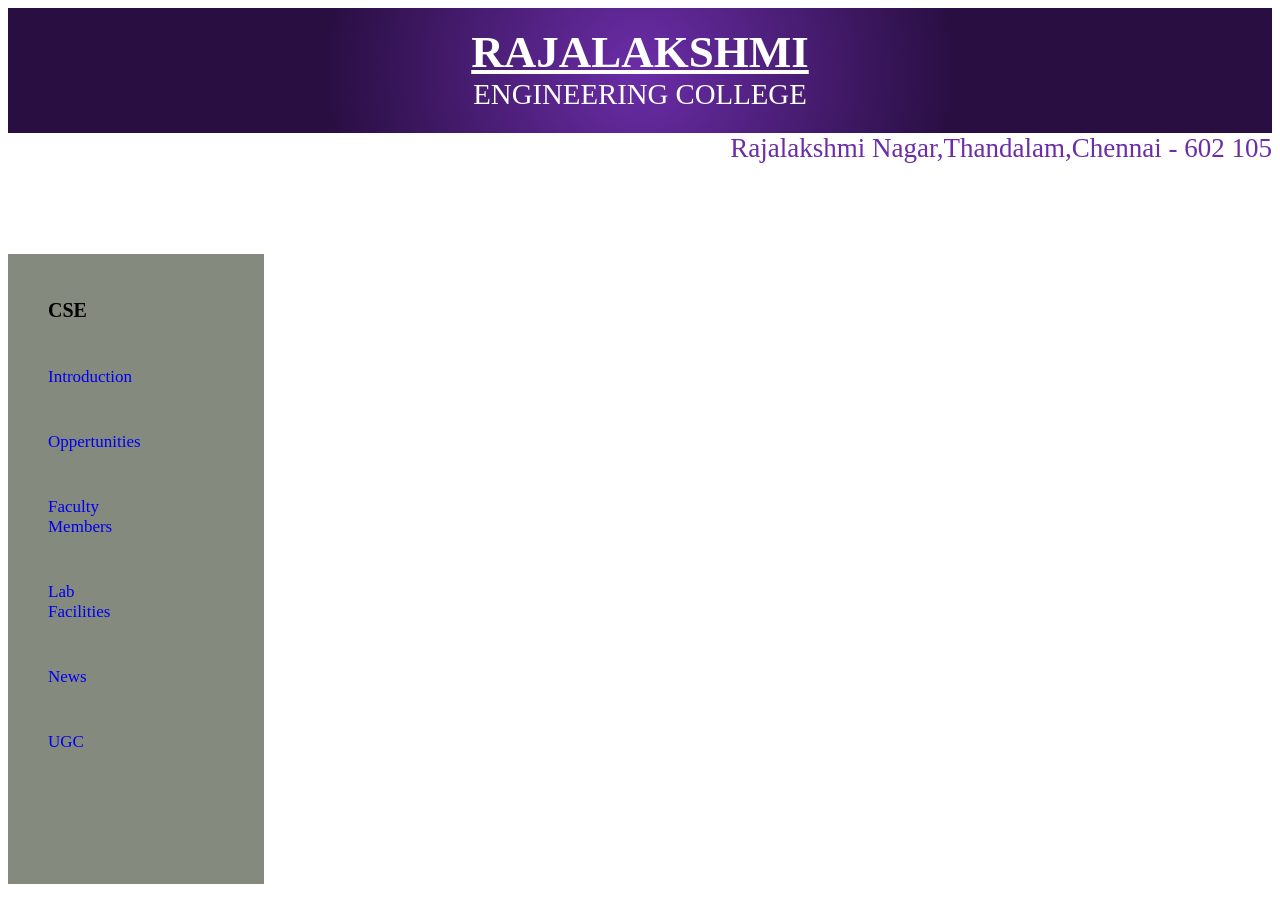
<file: Ex - 02 - b - CSS/index.html>
<!DOCTYPE html>
<html lang="en">
    <head>
        <meta charset="UTF-8">
        <meta name="viewport" content="width=device-width, initial-scale=1.0">
        <link rel="stylesheet" href="home.css">
        <title>Document</title>
    </head>
    <body>
        <div class="header">
            <h1>RAJALAKSHMI</h1><span>ENGINEERING COLLEGE</span>
        </div>
        <div class="address">
            Rajalakshmi Nagar,Thandalam,Chennai - 602 105
        </div>
        <div class="body">
            <ul class="leftNavBar">
                <li>
                    <a id="cse" href="#s-cse">CSE</a>
                </li>
                <li>
                    <a href="#s-intro">Introduction</a>
                </li>
                <li>
                    <a href="#s-opper">Oppertunities</a>
                </li>
                <li>
                    <a href="#s-fm">Faculty Members</a>
                </li>
                <li>
                    <a href="#s-lab">Lab Facilities</a>
                </li>
                <li>
                    <a href="#s-news">News</a>
                </li>
                <li>
                    <a href="#s-ugc">UGC</a>
                </li>
            </ul>
            <div>
                <div class="section" id="s-cse">Welcone to the Department of CSE - Home Page</div>
                <div class="section" id="s-intro">
                    <div class="s-header">INTRODUCTION<br><br></div>
                    <div><span id="vm">Vision<br><br></span>To promote highly ethical and innovative computer professionals through excellence in teaching, training and research.<br><br>
                    </div>
                    <div><span id="vm">Mission<br><br></span>To produce globally competent professionals, motivated to learn the emerging technologies and to be innovative in solving real world problems.<br><br>
                        To promote research activities amongst the students and the members of faculty that could benefit the society.<br><br>
                        To impart moral and ethical values in their profession.</div>
                </div>
                <div class="section" id="s-opper">
                    <div class="s-header">OPPERTUNITIES<br><br></div>
                    <div>Computer science and engineering graduates are the pillars of the current and emerging information era. Opportunities include pursuing Master of Science Programs in reputed Universities of U.S and Europe. and taking up research assignments in Hardware, System Software, Computer Engineering, Multimedia, Networking and Communication areas.<br><br>
                        Computer science is a broad field with many different job paths to choose from. With so many options, it can be difficult to decide on a certain route to study and focus on. Even if mastering only one specific subject of interest in Computer Science is possible, it is necessary to acquire all of the fundamentals connected to other areas in order to implement and use that subject of interest. For example, when writing Server-side scripts, we must know how to obtain data from databases and/or perform HTTP requests to retrieve information/outputs from APIs, in addition to dealing with the Frontend elements and delivering accordingly. So, in order to use databases and retrieve data via APIs, we must first understand the fundamental id<br><br>
                        This degree program prepares students for Advanced Technical Computer Systems Design and Development Work. It includes the study of basics with Data Science, Database Design, Data Communications, Procedural and Object Oriented Programming, Operating Systems Design, Algorithm Development and Applications of Artificial Intelligence. The curriculum includes basic course work in Electronics Technology and the Theory of Programming Languages. Students focus on developing computer-based solutions involving hardware and software components and integration. Graduates are qualified to work in a range of positions, from entry-level computer scientists and system engineers to project managers leading advanced applications of computer science to real-world problems. The department has since broadened its research strengths.
                    </div>
                </div>
                <div class="section" id="s-fm">
                    <div class="s-header">
                        FACULTY MEMBERS<br><br>
                    </div>
                    <div>
                        <table id="f-table">
                            <tr>
                                <th>No.</th>
                                <th>Name</th>
                                <th>Designation</th>
                            </tr>
                            <tr>
                                <td>1</td>
                                <td>Dr.V.Murali Bhaskaran</td>
                                <td>Profesor and Dean</td>
                            </tr>
                            <tr>
                                <td>2</td>
                                <td>Dr.P.Kumar</td>
                                <td>Head and Director</td>
                            </tr>
                            <tr>
                                <td>3</td>
                                <td>Dr.Revathy P</td>
                                <td>Professor</td>
                            </tr>
                        </table>
                    </div>
                </div>
                <div class="section" id="s-lab">
                    <div class="s-header">
                        LAB FACILITY<br><br>
                    </div>
                    <div>
                        <table id="t-lab">
                            <tr>
                                <th>No</th>
                                <th>Lab Name</th>
                                <th>Equipments Details</th>
                            </tr>
                            <tr>
                                <td>1</td>
                                <td>Game Programming</td>
                                <td>Software: Unity, Python, Blender, Java, Apache Server, Open Office, GCC, Oracle, Visual Studio (Atom, NetBeans, Eclipse, Andriod Studio)<br>
                                    Platform : Linux<br>
                                    Equipment List:<br>
                                    No. of Systems : 37 Area of the Lab : 84.54 Sq.m.<br>
                                </td>
                            </tr>
                            <tr>
                                <td>2</td>
                                <td>DBMS Lab</td>
                                <td>Software: SQL, MySQL, Oracle Academy Modules, OpenSQL<br>
                                    Equipment List:<br>
                                    No. of Systems : 35 Area of the Lab : 84.54 Sq.m.<br>
                                </td>
                            </tr>
                            <tr>
                                <td>3</td>
                                <td>Mobile Applications Lab</td>
                                <td>Software: Visual Studio (Atom, NetBeans, Eclipse, Andriod Studio), Oracle, Java<br>
                                    Platform : Linux, Fedora<br>
                                    Equipment List:<br>
                                    No. of Systems : 40 Area of the Lab : 84.54 Sq.m.<br>
                                </td>
                            </tr>
                            
                        </table>
                    </div>
                </div>
                <div class="section" id="s-news">
                    <div class="s-header">
                        NEWS<br><br>
                    </div>
                    <div>
                        <span class="n-header">RESEARCH CENTER<br><br></span>The department is recognized as a Research Center for MS/PhD by the ANNA UNIVERSITY<br><br>
                        <span class="n-header">AFFILIATION<br><br></span>The Department has PERMANENT AFFILIATION from ANNA UNIVERSITY<br><br>
                        <span class="n-header">AICTE-CII SURVEY<br><br></span>The Department is Ranked #rd in the AICTE_CII Survery conducted Nationwide for Industry institute Interaction<br><br>
                        <span class="n-header">IIT BOMBAY REMOTE CENTER<br><br></span>The Department acs as Remote Center for conducting Spoken ,Tutorials ,workshops and certification by IIT BOMBAY in collaboratiion wth ISTE and funded by MHDR<br><br>
                        <span class="n-header">IBM CENTER FOR EXCELLENCE<br><br></span>The DEpartment is credited with IBM Software Center for Excellence and the lab is set for the same<br><br>
                    </div>
                </div>
            </div>
        </div>
    </body>
</html>
</file>
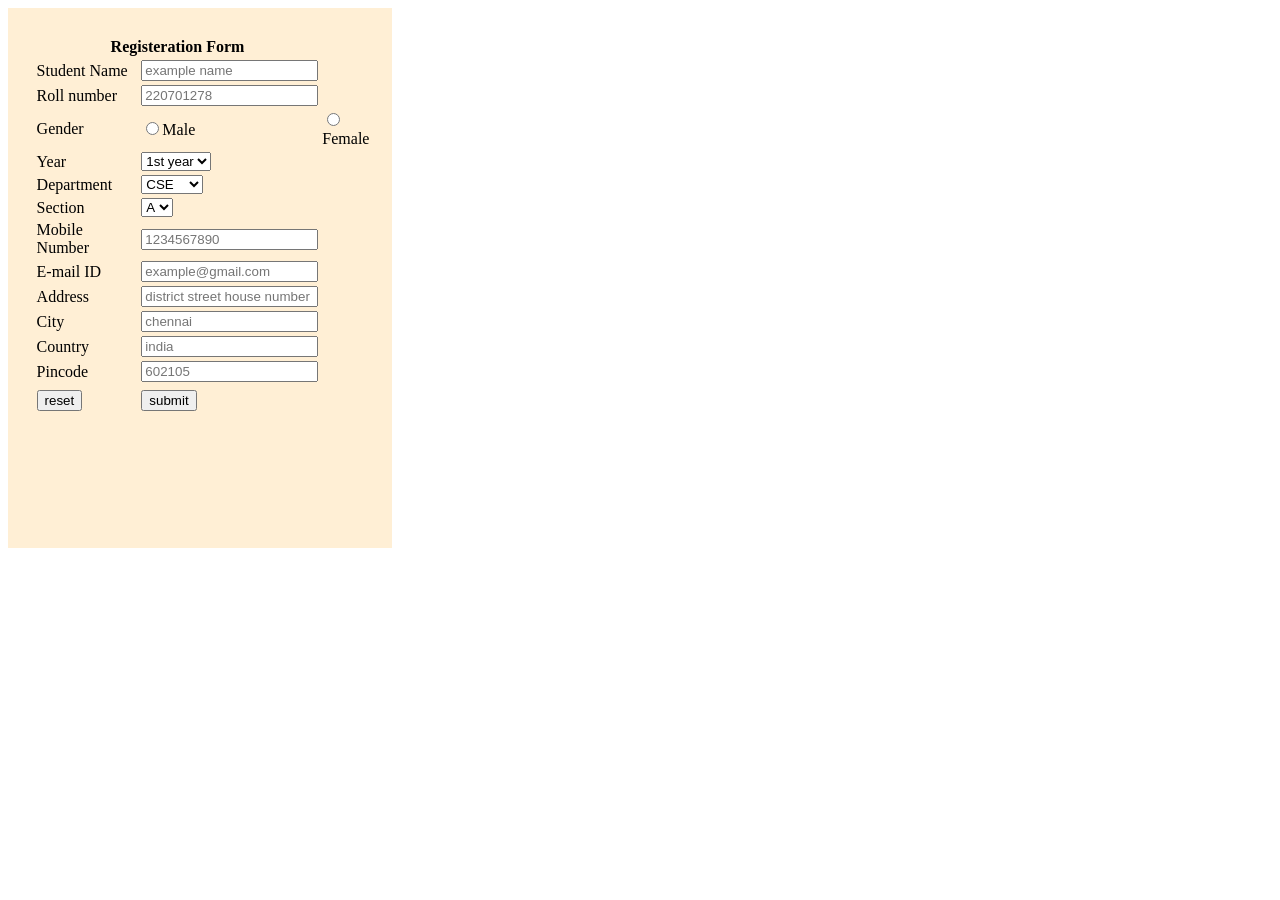
<file: Ex - 3 -Form Validation/index.html>
<!DOCTYPE html>
<html lang="en">
<head>
    <meta charset="UTF-8">
    <meta name="viewport" content="width=device-width, initial-scale=1.0">
    <title>Registeration Form</title>
    <link rel="stylesheet" href="main.css">
    <script src="index.js" ></script>
</head>
<body>
    <form class="form" name="r_form">
        <table class="table" name="table">
            <tr class="header">
                <th colspan="2" >Registeration Form</th>
            </tr>
            <tr>
                <td><label for="" >Student Name</label></td>
                <td><input type="text" id="name" placeholder="example name"></td>
            </tr> 
            <tr>
                <td><label for="" >Roll number</label></td>
                <td><input type="text" id="roll_no" placeholder="220701278"><br></td>
            </tr>
            <tr>
                <td ><label>Gender</label></td>
                <div>
                <td><input type="radio" id="male" name="gender" value="male">Male</td>
                <td><input type="radio" id="female" name="gender" value="female">Female</td>
                </div>
            </tr>
            <tr>
                <td><label>Year</label></td>
                <td><select id="year">
                    <option value="1">1st year</option>
                    <option value="2">2st year</option>
                    <option value="3">3st year</option>
                    <option value="4">4st year</option>
                </select></td>
            </tr>
            <tr>
                <td><label >Department</label></td>
                <td ><select id="dept">
                    <option value="CSE">CSE</option>
                    <option value="CSD">CSD</option>
                    <option value="CSBS">CSBS</option>
                    <option value="ECE">ECE</option>
                    <option value="EEE">EEE</option>
                    <option value="MECH">MECH</option>
                    <option value="AIDS">AIDS</option>
                    <option value="AIML">AIML</option>
                    <option value="CIVIL">CIVIL</option>
                    <option value="AERO">AERO</option>
                    <option value="BML">BML</option>
                    <option value="FT">FT</option>
                </select></td>
            </tr>
            <tr>
                <td><label for="section" >Section</label></td>
                <td><select id="section">
                    <option value="A">A</option>
                    <option value="B">B</option>
                    <option value="C">C</option>
                    <option value="D">D</option>
                    <option value="E">E</option>
                </select></td>
            </tr>
            <tr>
                <td><label for="" >Mobile Number</label></td>
                <td><input type="number" placeholder="1234567890" id="mobile_number"></td>
            </tr>
            <tr>
                <td><label for="" >E-mail ID</label></td>
                <td><input type="text" id="email" placeholder="example@gmail.com"></td>
            </tr>
            <tr>
                <td><label for="" >Address</label></td>
                <td><input type="text" id="address" placeholder="district street house number"></td>
            </tr>
            <tr>
                <td><label for="" >City</label></td>
                <td><input type="text" id="city" placeholder="chennai"></td>
            </tr>
            <tr>
                <td> <label for="" >Country</label></td>
                <td><input type="text" id="country" placeholder="india"></td>
            </tr>
            <tr>
                <td><label for="" >Pincode</label></td>
                <td><input type="number" id="p_code" placeholder="602105"></td>
            </tr>
            <tr>
                <td id="error"></td>
            </tr>
            <tr>
                <td><input type="reset" value="reset"></td>
                <td><input type="submit" value="submit" onclick="validate(event)"></td>
            </tr>
        </table>

    </form>
</body>
</html>
</file>
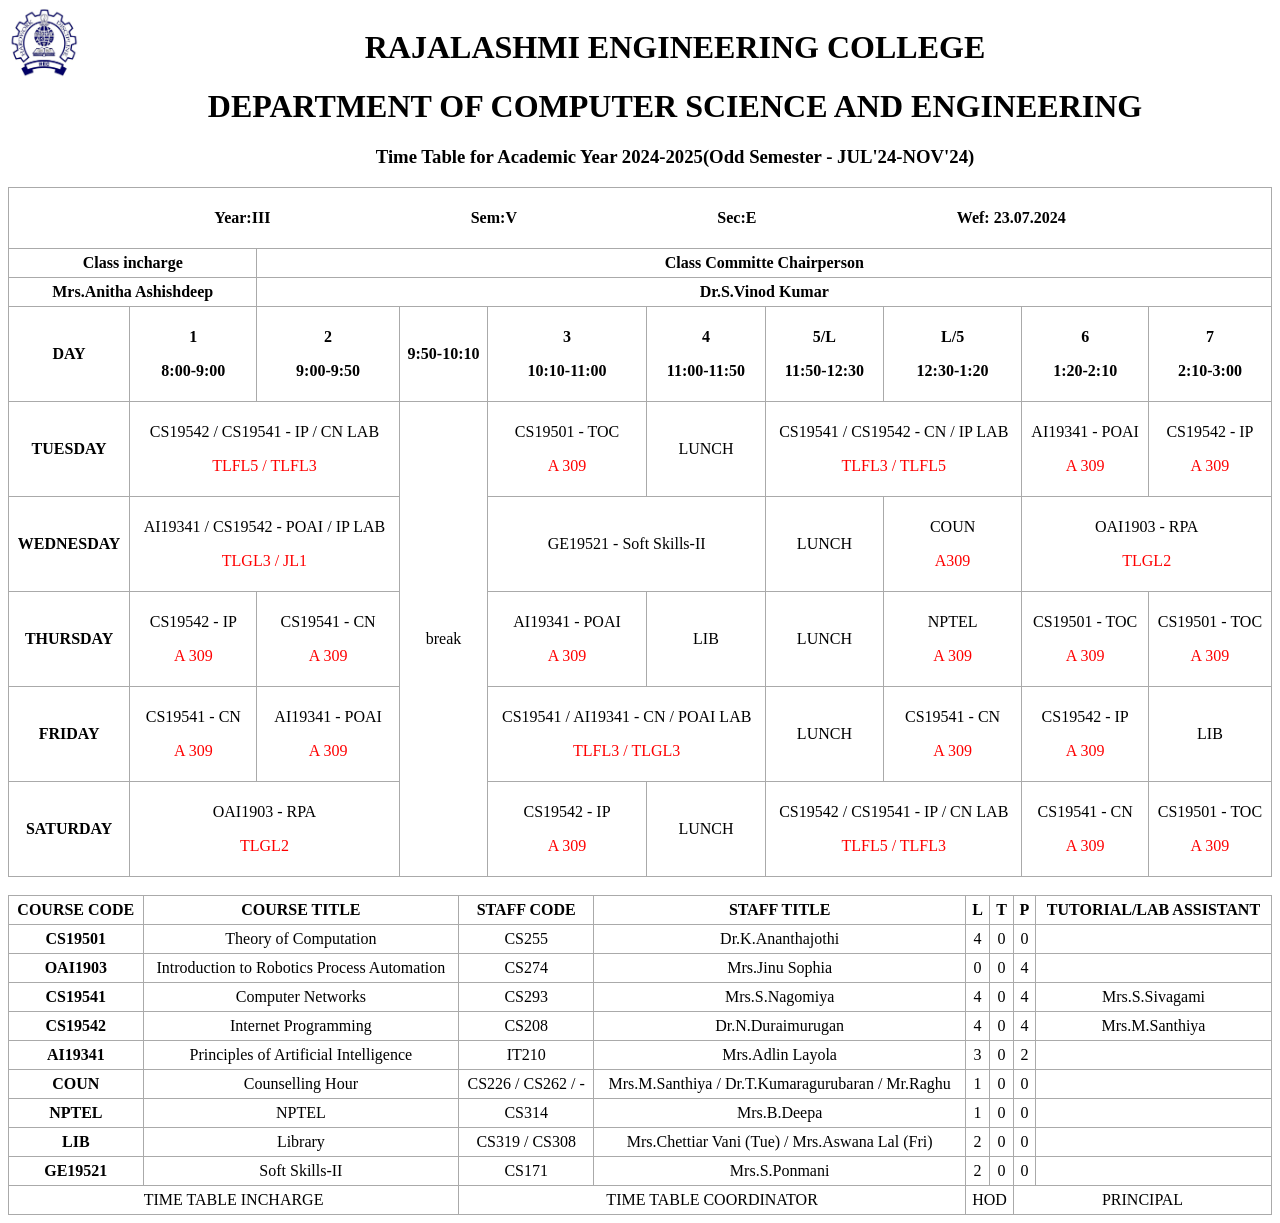
<file: Ex - 01 -b - HTML – Element – Tables/timetable.html>
<!DOCTYPE html>
<html>

    <head lang="en">
        <meta charset="UTF-8">
        <title>REC-CSE-E-Time table</title>
        <style>
            img {
                width : 70px;
                height : 70px;
            }
            .header{
                display : flex ;
            }
            .title-text{
                width: 100%;
                text-align: center;
                padding : 0px;
            }
            .row-1{
                display : flex;
                justify-content: center;
                align-items: center;
                justify-content: space-evenly;
            }
            .row-1 p{
                text-align: center;
            }
            table{
                border-collapse: collapse;
            }
            table td,th{
                border: 1px solid #aaa;
                text-align: center;
                padding: 5px;
            }
            .room{
                color : red
            }
            

        </style>
    </head>
    
    <body>
        <div class="header">
            <img src = "Rajalakshmi_Engineering_College_(REC)_Chennai_Logo.jpg" alt="REC-logo">
            <div class="title-text">
                <h1>RAJALASHMI ENGINEERING COLLEGE</h1>
                <h1>DEPARTMENT OF COMPUTER SCIENCE AND ENGINEERING</h1>
                <h3>Time Table for Academic Year 2024-2025(Odd Semester - JUL'24-NOV'24)</h3>
            </div>
        </div>

        <table class="time-table" width = 100% >
            <tr>
                <th colspan="10">
                    <div class = "row-1" >
                        <p>Year:III</p>
                        <p>Sem:V</p>
                        <p>Sec:E</p>
                        <p>Wef: 23.07.2024</p>
                    </div>
                </th>
            </tr>
            <tr>
                <th colspan="2">Class incharge</th>
                <th colspan="8">Class Committe Chairperson</th>
            </tr>
            <tr>
                <th colspan="2">Mrs.Anitha Ashishdeep</th>
                <th colspan="8">Dr.S.Vinod Kumar</th>
            </tr>
            <tr>
                <th>DAY</th>
                <th>
                    <div>
                        <p>1</p>
                        <p>8:00-9:00</p>
                    </div>
                </th>
                <th>
                    <div>
                        <p>2</p>
                        <p>9:00-9:50</p>
                    </div>
                </th>
                <th>
                    <div>
                        <p></p>
                        <p>9:50-10:10</p>
                    </div>
                </th>
                <th>
                    <div>
                        <p>3</p>
                        <p>10:10-11:00</p>
                    </div>
                </th>
                <th>
                    <div>
                        <p>4</p>
                        <p>11:00-11:50</p>
                    </div>
                </th>
                <th>
                    <div>
                        <p>5/L</p>
                        <p>11:50-12:30</p>
                    </div>
                </th>
                <th>
                    <div>
                        <p>L/5</p>
                        <p>12:30-1:20</p>
                    </div>
                </th>
                <th>
                    <div>
                        <p>6</p>
                        <p>1:20-2:10</p>
                    </div>
                </th>
                <th>
                    <div>
                        <p>7</p>
                        <p>2:10-3:00</p>
                    </div>
                </th>
            </tr>
            <tr>
                <th>TUESDAY</th>
                <td colspan="2">
                    <div>
                        <p>CS19542 / CS19541 - IP / CN LAB</p>
                        <p class="room">TLFL5 / TLFL3</p>
                    </div>
                </td>
                <td rowspan="5">
                    break
                </td>
                <td>
                    <div>
                        <p>CS19501 - TOC</p>
                        <p class="room">A 309</p>
                    </div>
                </td>
                <td>LUNCH</td>
                <td colspan="2">
                    <div>
                        <p>CS19541 / CS19542 - CN / IP LAB</p>
                        <p class="room">TLFL3 / TLFL5</p>
                    </div>
                </td>
                <td>
                    <div>
                        <p>AI19341 - POAI</p>
                        <p class="room">A 309</p>
                    </div>
                </td>
                <td>
                    <div>
                        <p>CS19542 - IP</p>
                        <p class="room">A 309</p>
                    </div>
                </td>
            </tr>
            <tr>
                <th>WEDNESDAY</th>
                <td colspan="2">
                    <div>
                        <p>AI19341 / CS19542 - POAI / IP LAB</p>
                        <p class="room">TLGL3 / JL1</p>
                    </div>
                </td>
                <td colspan="2">
                    <div>
                        <p>GE19521 - Soft Skills-II </p>
                    </div>
                </td>
                <td>LUNCH</td>
                <td>
                    <div>
                        <p>COUN</p>
                        <p class="room">A309</p>
                    </div>
                </td>
                <td colspan="2">
                    <div>
                        <p>OAI1903 - RPA</p>
                        <p class="room">TLGL2</p>
                    </div>
                </td>
                
            </tr>

            <tr>
                <th>THURSDAY</th>
                <td>
                    <div>
                        <p>CS19542 - IP</p>
                        <p class="room">A 309</p>
                    </div>
                </td>
                <td>
                    <div>
                        <p>CS19541 - CN</p>
                        <p class="room">A 309</p>
                    </div>
                </td>
                
                <td>
                    <div>
                        <p>AI19341 - POAI</p>
                        <p class="room">A 309</p>
                    </div>
                </td>
                <td>LIB</td>
                <td>LUNCH</td>
                <td>
                    <div>
                        <p>NPTEL</p>
                        <p class="room">A 309</p>
                    </div>
                </td>
                <td>
                    <div>
                        <p>CS19501 - TOC</p>
                        <p class="room">A 309</p>
                    </div>
                </td>
                <td>
                    <div>
                        <p>CS19501 - TOC</p>
                        <p class="room">A 309</p>
                    </div>
                </td>
            </tr>

            <tr>
                <th>FRIDAY</th>
                <td>
                    <div>
                        <p>CS19541 - CN</p>
                        <p class="room">A 309</p>
                    </div>
                </td>
                <td>
                    <div>
                        <p>AI19341 - POAI</p>
                        <p class="room">A 309</p>
                    </div>
                </td>
                
                <td colspan="2">
                    <div>
                        <p>CS19541 / AI19341 - CN / POAI LAB</p>
                        <p class="room">TLFL3 / TLGL3</p>
                    </div>
                </td>
                <td>LUNCH</td>
                <td>
                    <div>
                        <p>CS19541 - CN</p>
                        <p class="room">A 309</p>
                    </div>
                </td>
                <td>
                    <div>
                        <p>CS19542 - IP</p>
                        <p class="room">A 309</p>
                    </div>
                </td>
                <td>LIB</td>
            </tr>

            <tr>
                <th>SATURDAY</th>
                <td colspan="2">
                    <div>
                        <p>OAI1903 - RPA</p>
                        <p class="room">TLGL2</p>
                    </div>
                </td>
                
                <td>
                    <div>
                        <p>CS19542 - IP</p>
                        <p class="room">A 309</p>
                    </div>
                </td>
                <td>LUNCH</td>
                <td colspan="2">
                    <div>
                        <p>CS19542 / CS19541 - IP / CN LAB</p>
                        <p class="room">TLFL5 / TLFL3</p>
                    </div>
                </td>
                <td>
                    <div>
                        <p>CS19541 - CN</p>
                        <p class="room">A 309</p>
                    </div>
                </td>
                <td>
                    <div>
                        <p>CS19501 - TOC</p>
                        <p class="room">A 309</p>
                    </div>
                </td>
            </tr>

            
        </table>

        <br>

        <table class ="staff-table" width="100%">
            <tr>
                <th>
                    COURSE CODE 
                </th>
                <th>
                    COURSE TITLE
                </th>
                <th>STAFF CODE
                </th>
                <th>STAFF TITLE
                </th>
                <th>L
                </th>
                <th>T
                </th>
                <th>P
                </th>
                <th>TUTORIAL/LAB ASSISTANT
                </th>
            </tr>

            <tr>
                <th>CS19501</th>
                <td>Theory of Computation</td>
                <td>CS255</td>
                <td>Dr.K.Ananthajothi</td>
                <td>4</td>
                <td>0</td>
                <td>0</td>
                <td></td>
            </tr>

            <tr>
                <th>OAI1903</th>
                <td>Introduction to Robotics Process Automation</td>
                <td>CS274</td>
                <td>Mrs.Jinu Sophia</td>
                <td>0</td>
                <td>0</td>
                <td>4</td>
                <td></td>
            </tr>

            <tr>
                <th>CS19541</th>
                <td>Computer Networks</td>
                <td>CS293</td>
                <td>Mrs.S.Nagomiya</td>
                <td>4</td>
                <td>0</td>
                <td>4</td>
                <td>Mrs.S.Sivagami</td>
            </tr>

            <tr>
                <th>CS19542</th>
                <td>Internet Programming</td>
                <td>CS208</td>
                <td>Dr.N.Duraimurugan</td>
                <td>4</td>
                <td>0</td>
                <td>4</td>
                <td>Mrs.M.Santhiya</td>
            </tr>

            <tr>
                <th>AI19341</th>
                <td>Principles of Artificial Intelligence</td>
                <td>IT210</td>
                <td>Mrs.Adlin Layola</td>
                <td>3</td>
                <td>0</td>
                <td>2</td>
                <td></td>
            </tr>

            <tr>
                <th>COUN</th>
                <td>Counselling Hour</td>
                <td>CS226 / CS262 / -</td>
                <td>Mrs.M.Santhiya / Dr.T.Kumaragurubaran / Mr.Raghu</td>
                <td>1</td>
                <td>0</td>
                <td>0</td>
                <td></td>
            </tr>

            <tr>
                <th>NPTEL</th>
                <td>NPTEL</td>
                <td>CS314</td>
                <td>Mrs.B.Deepa</td>
                <td>1</td>
                <td>0</td>
                <td>0</td>
                <td></td>
            </tr>

            <tr>
                <th>LIB</th>
                <td>Library</td>
                <td>CS319 / CS308</td>
                <td>Mrs.Chettiar Vani (Tue) / 
                    Mrs.Aswana Lal (Fri)</td>
                <td>2</td>
                <td>0</td>
                <td>0</td>
                <td></td>
            </tr>

            <tr>
                <th>GE19521 </th>
                <td>Soft Skills-II </td>
                <td>CS171</td>
                <td>Mrs.S.Ponmani</td>
                <td>2</td>
                <td>0</td>
                <td>0</td>
                <td></td>
            </tr>

            <tr>
                <td colspan="2">TIME TABLE INCHARGE </td>
                <td colspan="2">TIME TABLE COORDINATOR</td>
                <td colspan="2">HOD</td>
                <td colspan="2">PRINCIPAL</td>
            </tr>
        
        </table>
    </body>

</html>
</file>
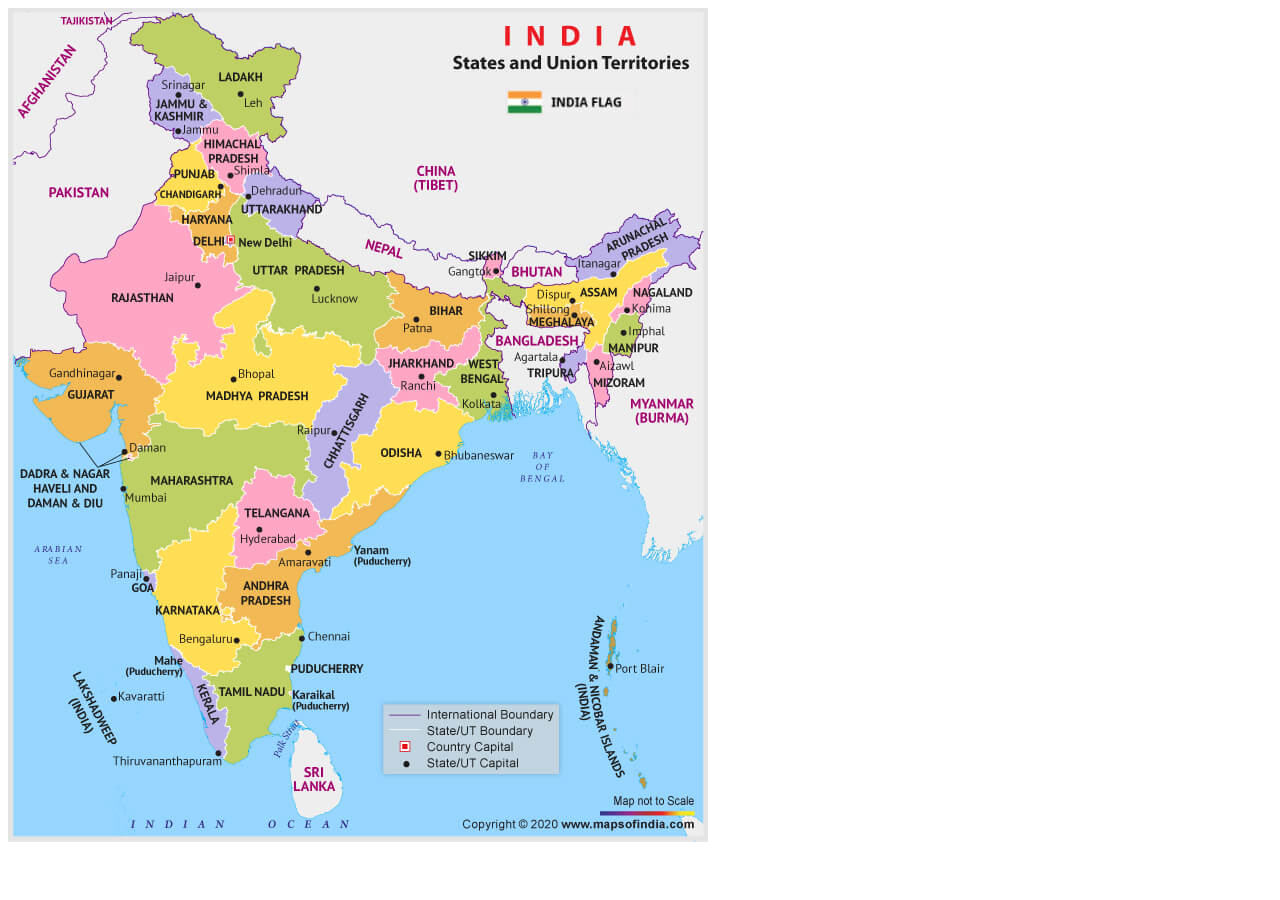
<file: Ex - 02 - a - HTML – Image Map/india-image.html>
<!DOCTYPE html>
<html lang="en">
    <head>
        <meta charset="UTF-8">
        <meta name="viewport" content="width=device-width, initial-scale=1.0" >
    </head>
    <body>

        <img src="India map.jpg" usemap="#india-map" alt="India Map">
        <map name="india-map">
            <area shape="poly" coords="157,58,124,35,168,2,237,46,280,36,293,47,269,88,268,107,282,123,269,132,257,129,222,113,182,69"  title="LADAKH" href="https://ladakh.gov.in/"/>
            <area shape="poly" coords="154,57,182,68,191,86,210,106,195,121,180,137,165,124,140,106,141,74"  title="JAMMU AND KASHMIR" href="https://jk.gov.in/jammukashmir/"/>
            <area shape="poly" coords="210,109,255,131,262,160,244,161,233,177,239,186,216,174,193,140"  title="HIMACHAL PRADESH" href="https://himachal.nic.in/en-IN/"/>
            <area shape="poly" coords="246,167,269,162,312,193,284,232,239,199,235,180"  title="UTTARAKHAND" href="https://uk.gov.in/"/>
            <area shape="poly" coords="193,133,189,142,216,177,203,195,193,204,177,204,168,195,144,193,164,157,164,144,177,139""  title="PUNJAB" href="https://punjab.gov.in/"/>
            <area shape="poly" coords="219,177,232,187,224,199,222,217,230,236,230,246,217,257,217,245,208,248,198,250,191,237,181,216,160,212,162,199,179,206,198,203"  title="HARYANA" href="https://haryana.gov.in/"/>
            <area shape="poly" coords="146,193,160,199,159,211,181,217,196,249,215,248,216,258,226,255,235,276,226,283,248,281,206,309,213,320,226,319,226,324,214,328,214,334,214,340,215,350,198,344,186,358,192,339,174,329,165,336,167,356,158,375,138,362,124,342,104,335,79,334,69,307,58,303,57,293,58,284,44,278,45,267,67,245,73,255,99,251,111,226,127,222,135,196"  title="RAJASTHAN" href="https://rajasthan.gov.in/"/>
        </map>
    
</body>
</html>
</file>
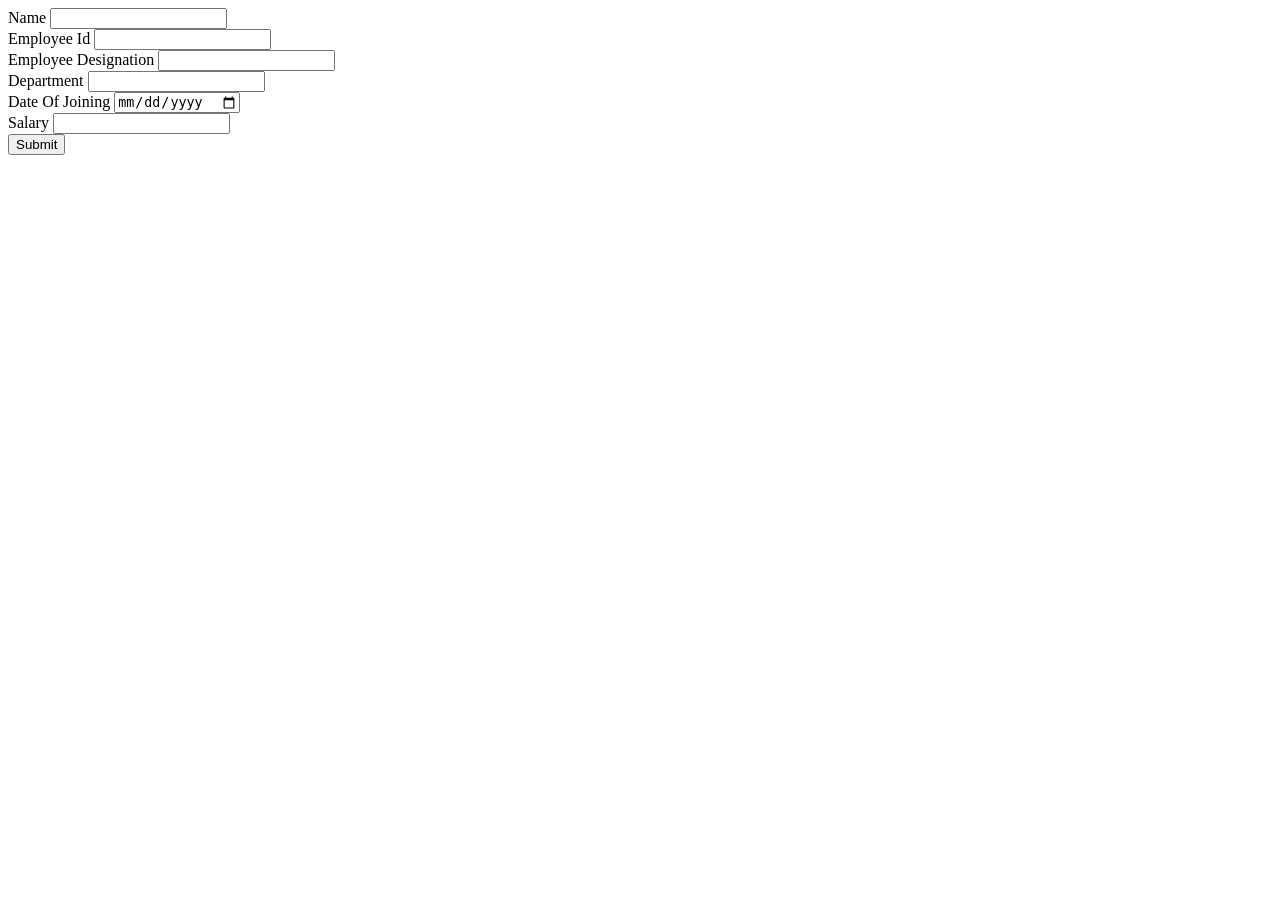
<file: Ex -8 -PHP-Employee Details/emp.html>
<!DOCTYPE html>
<html lang="en">
<head>
    <meta charset="UTF-8">
    <meta name="viewport" content="width=device-width, initial-scale=1.0">
    <title>Employee Details</title>
</head>
<body>
    <form action="emp.php" id="f1" method="POST">
        <label for="name">Name</label>
        <input type="text" id="name" name="ename"><br>
        <label for="_id">Employee Id</label>
        <input type="text" id="_id" name="e_id"><br>
        <label for="des">Employee Designation</label>
        <input type="text" id="des" name="edes"><br>
        <label for="dep">Department</label>
        <input type="text" id="dep" name="edep"><br>
        <label for="doj">Date Of Joining</label>
        <input type="date" id="doj" name="edoj"><br>
        <label for="sal">Salary</label>
        <input type="text" id="sal" name="esal"><br>
        <input type="submit">
    </form>
</body>
</html>
</file>
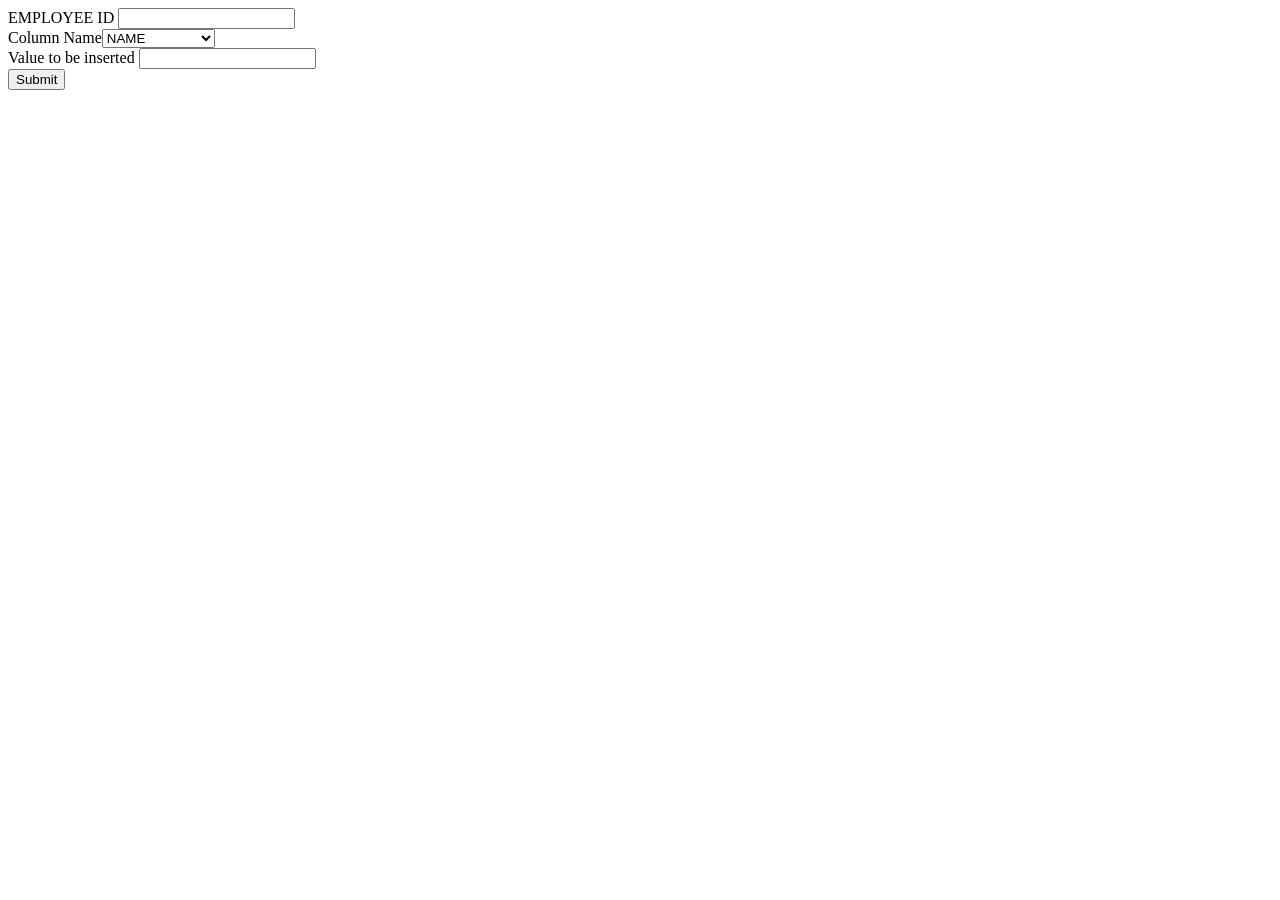
<file: Ex -8 -PHP-Employee Details/update.html>
<!DOCTYPE html>
<html lang="en">
<head>
    <meta charset="UTF-8">
    <meta name="viewport" content="width=device-width, initial-scale=1.0">
    <title>Document</title>
</head>
<body>
    <form action="update.php">
        EMPLOYEE ID <input type="text" name="id"><br>
        Column Name<select name="col">
            <option value="ename">NAME</option>
            <option value="edes">DESIGNATION</option>
            <option value="edep">DEPARTMENT</option>
        </select><br>
        Value to be inserted <input type="text" name="val"><br>
        <input type="submit">
    </form>
</body>
</html>
</file>
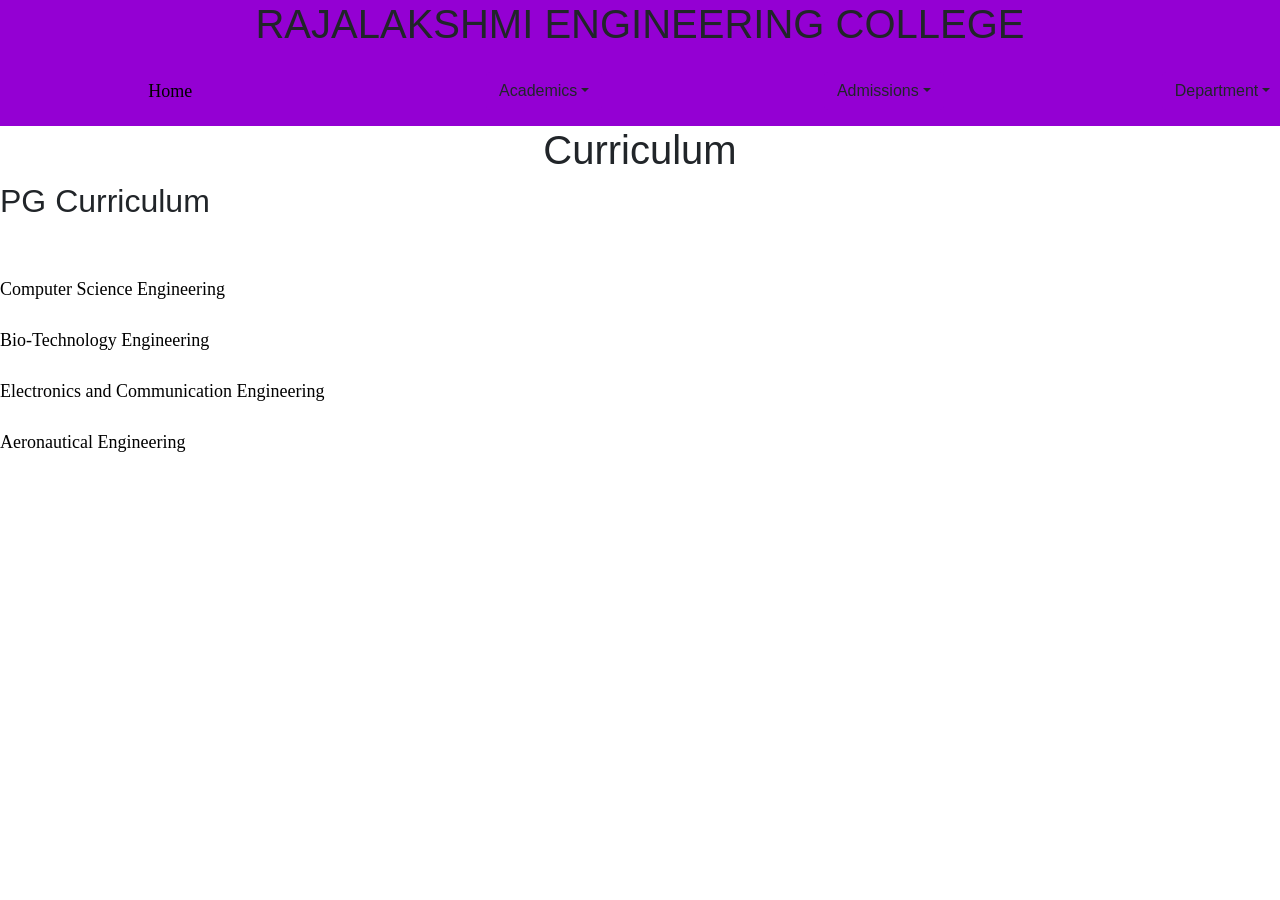
<file: Ex-10 -Bootstrap/curriculum.html>
<!DOCTYPE html>
<html lang="en">
<head>
    <meta charset="UTF-8">
    <meta name="viewport" content="width=device-width, initial-scale=1.0">
    <link rel="stylesheet"href="https://maxcdn.bootstrapcdn.com/bootstrap/4.3.1/css/bootstrap.min.css">
    <script src="https://ajax.googleapis.com/ajax/libs/jquery/3.4.1/jquery.min.js"></script>
    <script src="https://cdnjs.cloudflare.com/ajax/libs/popper.js/1.14.7/umd/popper.min.js"></script>
    <script src="https://maxcdn.bootstrapcdn.com/bootstrap/4.3.1/js/bootstrap.min.js"></script>
    <title>Document</title>
</head>
<body>   
        <style>
            #header{
                background-color: darkviolet;
            }
            a{
                font-size: large;
                font-family: 'Times New Roman', Times, serif;
                text-decoration: none;
                background-color: white;
                border: none;
                color: black;
            }
        </style>
        <div class="container-fluid" id="header">
            <div class="row"><div class="col-12 text-center" ><h1>RAJALAKSHMI ENGINEERING COLLEGE </h1></div></div>
            <div class="row">
            <nav class="navbar navbar-dark col-12">
                <ul class="navbar nav col-12">
                    <div class="col-1 offset-1"><li class="nav-item"><a  href="website.html" id="header">Home</a></li></div>
                    <div class="col-1 offset-1"><li class="nav-item"><div class="dropdown" id="header"><button class="btn dropdown-toggle" data-hover="dropdown" data-toggle="dropdown" id="header">Academics</button><ul class="dropdown-menu">
                        <li ><a href="regulation.html">Regulations</a></li>
                        <li ><a href="handbook.html">Handbook</a></li>
                        <li ><a href="curriculum.html">Curriculum</a></li>
                    </ul></div></li></div>
                    <div class="col-1 offset-1"><li class="nav-item"><div class="dropdown" id="header"><button class="btn dropdown-toggle" data-toggle="dropdown" id="header">Admissions</button><ul class="dropdown-menu">
                        <li ><a href="prog.html">Courses Offered</a></li>
                        <li ><a href="elig.html">Eligibility</a></li>
                    </ul></div></li></div>
                    <div class="col-1 offset-1"><li class="nav-item"><div class="dropdown" id="header"><button class="btn dropdown-toggle" data-toggle="dropdown" id="header">Department</button><ul class="dropdown-menu">
                        <li ><a href="cs.html">Computer Science Engineering</a></li>
                        <li ><a href="bt.html">Bio-Technology</a></li>
                        <li ><a href="ece.html">Electronics and Communication Engineering</a></li>
                    </ul></div></li></div>
                </ul>
            </nav>
            </div>
        </div>
        <div>
            <div class="col col-12 text-center"><h1>Curriculum</h1></div>
            <div>
                <h2>PG Curriculum</h2>
                <br><br>
                <a href="cs.pdf">Computer Science Engineering</a>
                <br><br>
                <a href="bt.pdf">Bio-Technology Engineering</a>
                <br><br>
                <a href="ece.pdf">Electronics and  Communication Engineering</a>
                <br><br>
                <a href="aero.pdf">Aeronautical Engineering</a>

            </div>
        </div>
</body>
</html>
</file>
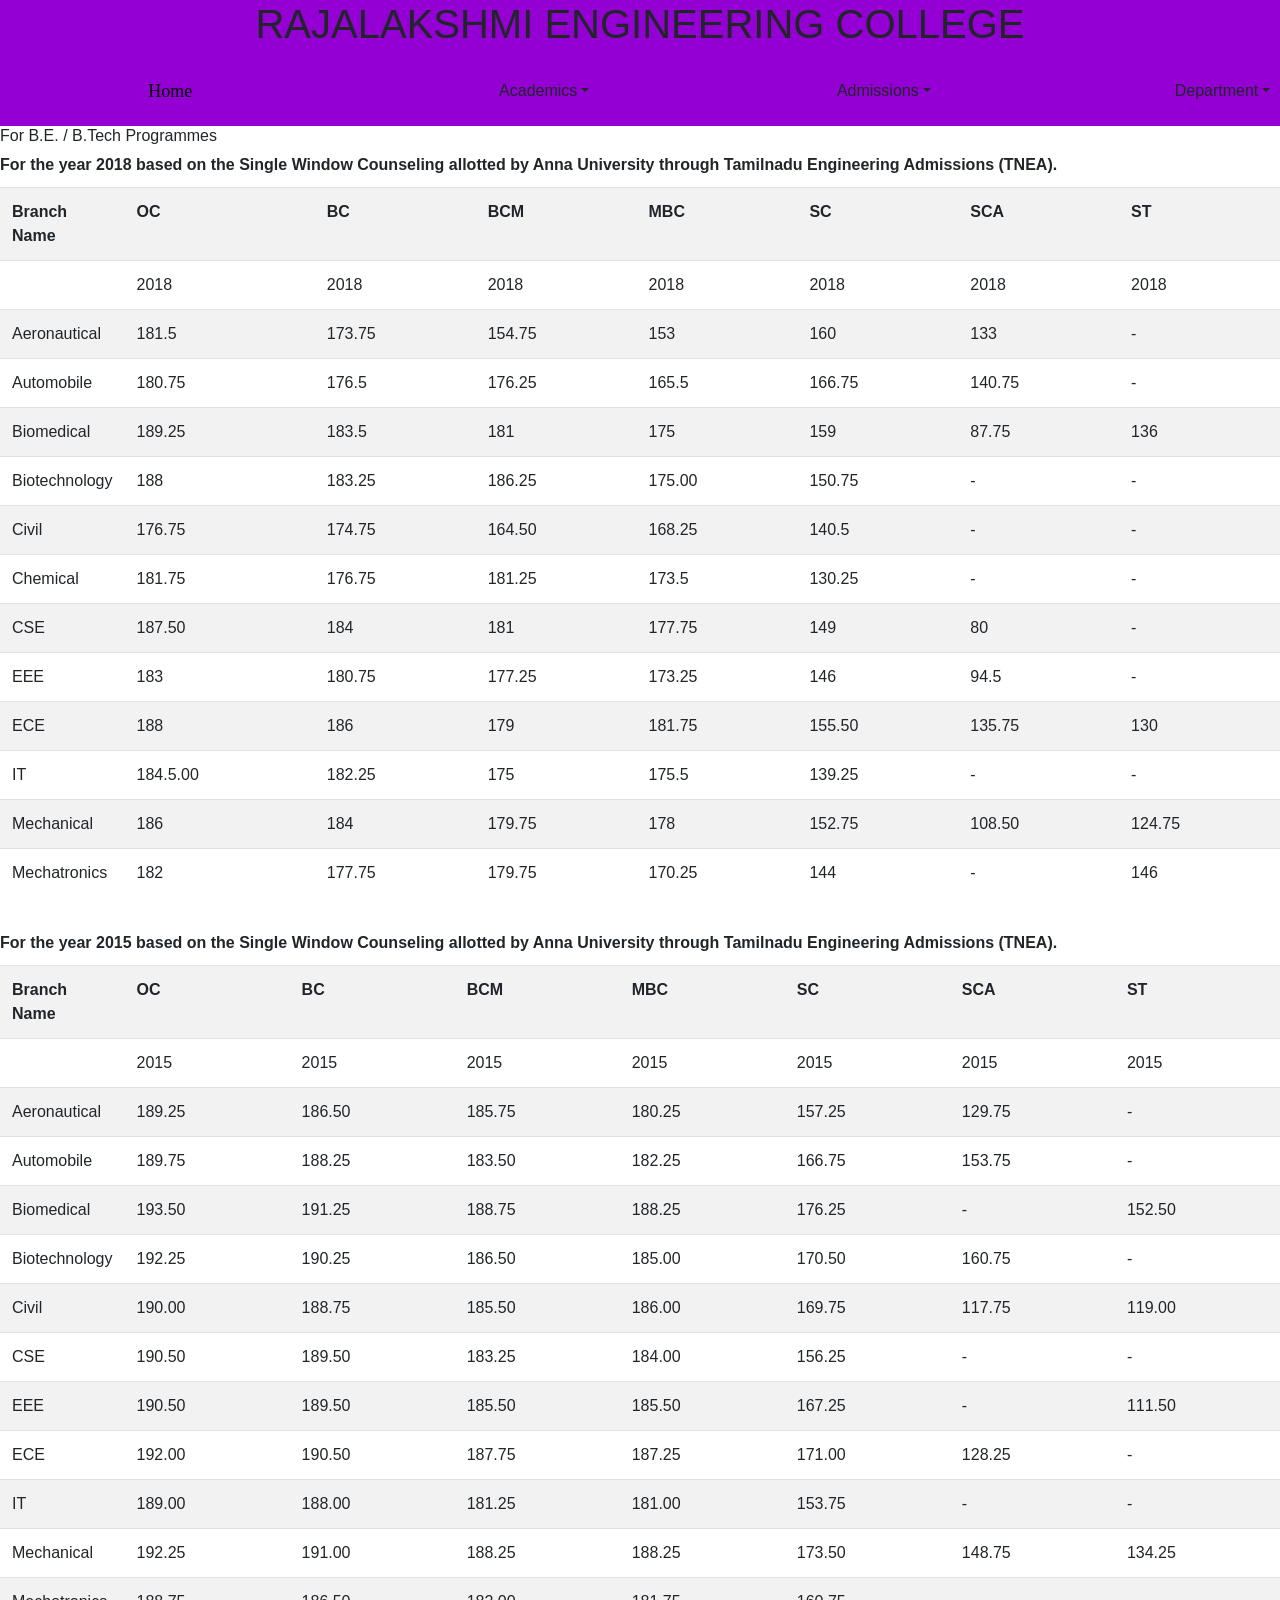
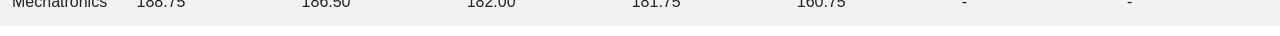
<file: Ex-10 -Bootstrap/elig.html>
<!DOCTYPE html>
<html lang="en">
<head>
    <meta charset="UTF-8">
    <meta name="viewport" content="width=device-width, initial-scale=1.0">
    <link rel="stylesheet"href="https://maxcdn.bootstrapcdn.com/bootstrap/4.3.1/css/bootstrap.min.css">
    <script src="https://ajax.googleapis.com/ajax/libs/jquery/3.4.1/jquery.min.js"></script>
    <script src="https://cdnjs.cloudflare.com/ajax/libs/popper.js/1.14.7/umd/popper.min.js"></script>
    <script src="https://maxcdn.bootstrapcdn.com/bootstrap/4.3.1/js/bootstrap.min.js"></script>
    <!-- <script src="https://maxcdn.bootstrapcdn.com/bootstrap/3.4.0/js/bootstrap.min.js"></script>
    <script src="https://ajax.googleapis.com/ajax/libs/jquery/3.4.1/jquery.min.js"></script>
    <link rel="stylesheet" href="https://maxcdn.bootstrapcdn.com/bootstrap/3.4.1/css/bootstrap.min.css"> -->
    <title>Document</title>
</head>
<style>
</style>
<body>
    <style>
        #header{
            background-color: darkviolet;
        }
        a{
            font-size: large;
            font-family: 'Times New Roman', Times, serif;
            text-decoration: none;
            background-color: white;
            border: none;
            color: black;
        }
    </style>
    <div class="container-fluid" id="header">
        <div class="row"><div class="col-12 text-center" ><h1>RAJALAKSHMI ENGINEERING COLLEGE </h1></div></div>
        <div class="row">
        <nav class="navbar navbar-dark col-12">
            <ul class="navbar nav col-12">
                <div class="col-1 offset-1"><li class="nav-item"><a  href="website.html" id="header">Home</a></li></div>
                <div class="col-1 offset-1"><li class="nav-item"><div class="dropdown" id="header"><button class="btn dropdown-toggle" data-hover="dropdown" data-toggle="dropdown" id="header">Academics</button><ul class="dropdown-menu">
                    <li ><a href="regulation.html">Regulations</a></li>
                    <li ><a href="handbook.html">Handbook</a></li>
                    <li ><a href="curriculum.html">Curriculum</a></li>
                </ul></div></li></div>
                <div class="col-1 offset-1"><li class="nav-item"><div class="dropdown" id="header"><button class="btn dropdown-toggle" data-toggle="dropdown" id="header">Admissions</button><ul class="dropdown-menu">
                    <li ><a href="prog.html">Courses Offered</a></li>
                    <li ><a href="elig.html">Eligibility</a></li>
                </ul></div></li></div>
                <div class="col-1 offset-1"><li class="nav-item"><div class="dropdown" id="header"><button class="btn dropdown-toggle" data-toggle="dropdown" id="header">Department</button><ul class="dropdown-menu">
                    <li ><a href="cs.html">Computer Science Engineering</a></li>
                    <li ><a href="bt.html">Bio-Technology</a></li>
                    <li ><a href="ece.html">Electronics and Communication Engineering</a></li>
                </ul></div></li></div>
            </ul>
        </nav>
        </div>
    </div>
    <h6>For B.E. / B.Tech Programmes</h6>
		<strong>For the year 2018 based on the Single Window Counseling allotted by Anna University through Tamilnadu Engineering Admissions (TNEA).</strong><br>
<div class="table-responsive">
<table class="table table-striped" style="margin:10px 0;">
    <tr>
      <th width="100">Branch Name</th>
      <th>OC</th>
      <th>BC</th>
      <th>BCM</th>
      <th>MBC</th>
      <th>SC</th>
      <th>SCA</th>
      <th>ST</th>
    </tr>
    <tr>
      <td></td>
      <td>2018</td>
      <td>2018</td>
      <td>2018</td>
      <td>2018</td>
      <td>2018</td>
      <td>2018</td>
      <td>2018</td>
    </tr>
    <tr>
      <td>Aeronautical</td>
      <td>181.5</td>
      <td>173.75</td>
      <td>154.75</td>
      <td>153</td>
      <td>160</td>
      <td>133</td>
      <td>-</td>
    </tr>
    <tr>
      <td>Automobile</td>
      <td>180.75</td>
      <td>176.5</td>
      <td>176.25</td>
      <td>165.5</td>
      <td>166.75</td>
      <td>140.75</td>
      <td>-</td>
    </tr>
    <tr>
      <td>Biomedical</td>
      <td>189.25</td>
      <td>183.5</td>
      <td>181</td>
      <td>175</td>
      <td>159</td>
      <td>87.75</td>
      <td>136</td>
    </tr>
    <tr>
      <td>Biotechnology</td>
      <td>188</td>
      <td>183.25</td>
      <td>186.25</td>
      <td>175.00</td>
      <td>150.75</td>
      <td>-</td>
      <td>-</td>
    </tr>
    <tr>
      <td>Civil</td>
      <td>176.75</td>
      <td>174.75</td>
      <td>164.50</td>
      <td>168.25</td>
      <td>140.5</td>
      <td>-</td>
      <td>-</td>
    </tr>
	 <tr>
      <td>Chemical</td>
      <td>181.75</td>
      <td>176.75</td>
      <td>181.25</td>
      <td>173.5</td>
      <td>130.25</td>
      <td>-</td>
      <td>-</td>
    </tr>
    <tr>
      <td>CSE</td>
      <td>187.50</td>
      <td>184</td>
      <td>181</td>
      <td>177.75</td>
      <td>149</td>
      <td>80</td>
      <td>-</td>
    </tr>
    <tr>
      <td>EEE</td>
      <td>183</td>
      <td>180.75</td>
      <td>177.25</td>
      <td>173.25</td>
      <td>146</td>
      <td>94.5</td>
      <td>-</td>
    </tr>
    <tr>
      <td>ECE</td>
      <td>188</td>
      <td>186</td>
      <td>179</td>
      <td>181.75</td>
      <td>155.50</td>
      <td>135.75</td>
      <td>130</td>
    </tr>
    <tr>
      <td>IT</td>
      <td>184.5.00</td>
      <td>182.25</td>
      <td>175</td>
      <td>175.5</td>
      <td>139.25</td>
      <td>-</td>
      <td>-</td>
    </tr>
    <tr>
      <td>Mechanical</td>
      <td>186</td>
      <td>184</td>
      <td>179.75</td>
      <td>178</td>
      <td>152.75</td>
      <td>108.50</td>
      <td>124.75</td>
    </tr>
    <tr>
      <td>Mechatronics</td>
      <td>182</td>
      <td>177.75</td>
      <td>179.75</td>
      <td>170.25</td>
      <td>144</td>
      <td>-</td>
      <td>146</td>
    </tr>
</table>
</div>
<br>
<strong>For the year 2015 based on the Single Window Counseling allotted by Anna University through Tamilnadu Engineering Admissions (TNEA).</strong><br>
<div class="table-responsive">
<table class="table table-striped" style="margin:10px 0;">
    <tr>
      <th width="100">Branch Name</th>
      <th>OC</th>
      <th>BC</th>
      <th>BCM</th>
      <th>MBC</th>
      <th>SC</th>
      <th>SCA</th>
      <th>ST</th>
    </tr>
    <tr>
      <td></td>
      <td>2015</td>
      <td>2015</td>
      <td>2015</td>
      <td>2015</td>
      <td>2015</td>
      <td>2015</td>
      <td>2015</td>
    </tr>
    <tr>
      <td>Aeronautical</td>
      <td>189.25</td>
      <td>186.50</td>
      <td>185.75</td>
      <td>180.25</td>
      <td>157.25</td>
      <td>129.75</td>
      <td>-</td>
    </tr>
    <tr>
      <td>Automobile</td>
      <td>189.75</td>
      <td>188.25</td>
      <td>183.50</td>
      <td>182.25</td>
      <td>166.75</td>
      <td>153.75</td>
      <td>-</td>
    </tr>
    <tr>
      <td>Biomedical</td>
      <td>193.50</td>
      <td>191.25</td>
      <td>188.75</td>
      <td>188.25</td>
      <td>176.25</td>
      <td>-</td>
      <td>152.50</td>
    </tr>
    <tr>
      <td>Biotechnology</td>
      <td>192.25</td>
      <td>190.25</td>
      <td>186.50</td>
      <td>185.00</td>
      <td>170.50</td>
      <td>160.75</td>
      <td>-</td>
    </tr>
    <tr>
      <td>Civil</td>
      <td>190.00</td>
      <td>188.75</td>
      <td>185.50</td>
      <td>186.00</td>
      <td>169.75</td>
      <td>117.75</td>
      <td>119.00</td>
    </tr>
    <tr>
      <td>CSE</td>
      <td>190.50</td>
      <td>189.50</td>
      <td>183.25</td>
      <td>184.00</td>
      <td>156.25</td>
      <td>-</td>
      <td>-</td>
    </tr>
    <tr>
      <td>EEE</td>
      <td>190.50</td>
      <td>189.50</td>
      <td>185.50</td>
      <td>185.50</td>
      <td>167.25</td>
      <td>-</td>
      <td>111.50</td>
    </tr>
    <tr>
      <td>ECE</td>
      <td>192.00</td>
      <td>190.50</td>
      <td>187.75</td>
      <td>187.25</td>
      <td>171.00</td>
      <td>128.25</td>
      <td>-</td>
    </tr>
    <tr>
      <td>IT</td>
      <td>189.00</td>
      <td>188.00</td>
      <td>181.25</td>
      <td>181.00</td>
      <td>153.75</td>
      <td>-</td>
      <td>-</td>
    </tr>
    <tr>
      <td>Mechanical</td>
      <td>192.25</td>
      <td>191.00</td>
      <td>188.25</td>
      <td>188.25</td>
      <td>173.50</td>
      <td>148.75</td>
      <td>134.25</td>
    </tr>
    <tr>
      <td>Mechatronics</td>
      <td>188.75</td>
      <td>186.50</td>
      <td>182.00</td>
      <td>181.75</td>
      <td>160.75</td>
      <td>-</td>
      <td>-</td>
    </tr>
</table>
</div>
</body>
</html>
</file>
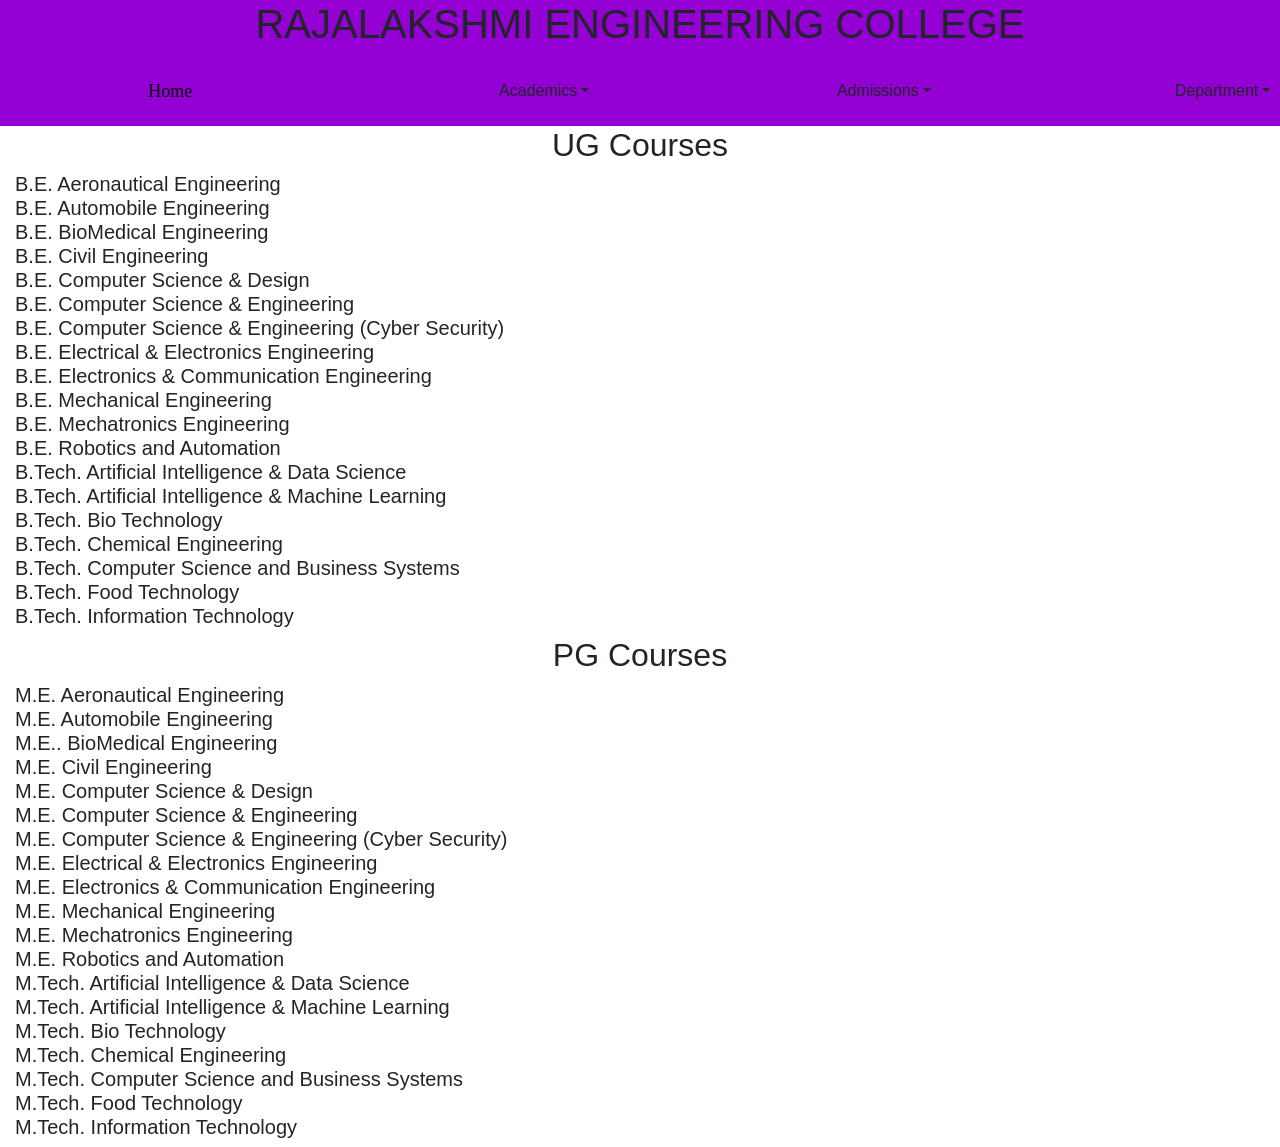
<file: Ex-10 -Bootstrap/prog.html>
<!DOCTYPE html>
<html lang="en">
<head>
    <meta charset="UTF-8">
    <meta name="viewport" content="width=device-width, initial-scale=1.0">
    <link rel="stylesheet"href="https://maxcdn.bootstrapcdn.com/bootstrap/4.3.1/css/bootstrap.min.css">
    <script src="https://ajax.googleapis.com/ajax/libs/jquery/3.4.1/jquery.min.js"></script>
    <script src="https://cdnjs.cloudflare.com/ajax/libs/popper.js/1.14.7/umd/popper.min.js"></script>
    <script src="https://maxcdn.bootstrapcdn.com/bootstrap/4.3.1/js/bootstrap.min.js"></script>
    <title>Document</title>
</head>
<body>
    <style>
        #header{
            background-color: darkviolet;
        }
        a{
            font-size: large;
            font-family: 'Times New Roman', Times, serif;
            text-decoration: none;
            background-color: white;
            border: none;
            color: black;
        }
    </style>
    <div class="container-fluid" id="header">
        <div class="row"><div class="col-12 text-center" ><h1>RAJALAKSHMI ENGINEERING COLLEGE </h1></div></div>
        <div class="row">
        <nav class="navbar navbar-dark col-12">
            <ul class="navbar nav col-12">
                <div class="col-1 offset-1"><li class="nav-item"><a  href="website.html" id="header">Home</a></li></div>
                <div class="col-1 offset-1"><li class="nav-item"><div class="dropdown" id="header"><button class="btn dropdown-toggle" data-hover="dropdown" data-toggle="dropdown" id="header">Academics</button><ul class="dropdown-menu">
                    <li ><a href="regulation.html">Regulations</a></li>
                    <li ><a href="handbook.html">Handbook</a></li>
                    <li ><a href="curriculum.html">Curriculum</a></li>
                </ul></div></li></div>
                <div class="col-1 offset-1"><li class="nav-item"><div class="dropdown" id="header"><button class="btn dropdown-toggle" data-toggle="dropdown" id="header">Admissions</button><ul class="dropdown-menu">
                    <li ><a href="prog.html">Courses Offered</a></li>
                    <li ><a href="elig.html">Eligibility</a></li>
                </ul></div></li></div>
                <div class="col-1 offset-1"><li class="nav-item"><div class="dropdown" id="header"><button class="btn dropdown-toggle" data-toggle="dropdown" id="header">Department</button><ul class="dropdown-menu">
                    <li ><a href="cs.html">Computer Science Engineering</a></li>
                    <li ><a href="bt.html">Bio-Technology</a></li>
                    <li ><a href="ece.html">Electronics and Communication Engineering</a></li>
                </ul></div></li></div>
            </ul>
        </nav>
        </div>
    </div>
    <div class="col-12 text-center">
        <h2>UG Courses</h2>
        <h5 class="text-left">B.E. Aeronautical Engineering <br>
            B.E. Automobile Engineering<br>
            B.E. BioMedical Engineering<br>
            B.E. Civil Engineering<br>
            B.E. Computer Science & Design<br>
            B.E. Computer Science & Engineering<br>
            B.E. Computer Science & Engineering (Cyber Security)
            <br>            B.E. Electrical & Electronics Engineering
            <br>B.E. Electronics & Communication Engineering
            <br>B.E. Mechanical Engineering
            <br>B.E. Mechatronics Engineering
            <br> B.E. Robotics and Automation
            <br>B.Tech. Artificial Intelligence & Data Science
            <br>B.Tech. Artificial Intelligence & Machine Learning
            <br> B.Tech. Bio Technology
            <br> B.Tech. Chemical Engineering
            <br> B.Tech. Computer Science and Business Systems
            <br> B.Tech. Food Technology
            <br> B.Tech. Information Technology</h5>

            <h2 class="text-center">PG Courses</h2>
            <h5 class="text-left">M.E. Aeronautical Engineering <br>
                M.E. Automobile Engineering<br>
                M.E.. BioMedical Engineering<br>
                M.E. Civil Engineering<br>
                M.E. Computer Science & Design<br>
                M.E. Computer Science & Engineering<br>
                M.E. Computer Science & Engineering (Cyber Security)
                <br> M.E. Electrical & Electronics Engineering
                <br>M.E. Electronics & Communication Engineering
                <br>M.E. Mechanical Engineering
                <br>M.E. Mechatronics Engineering
                <br> M.E. Robotics and Automation
                <br>M.Tech. Artificial Intelligence & Data Science
                <br>M.Tech. Artificial Intelligence & Machine Learning
                <br>M.Tech. Bio Technology
                <br>M.Tech. Chemical Engineering
                <br>M.Tech. Computer Science and Business Systems
                <br>M.Tech. Food Technology
                <br>M.Tech. Information Technology</h5>    
    </div>
</body>
</html>
</file>
<file: Ex - 02 - b - CSS/home.css>
.body{
    margin :0%;
}
.header{
    padding-top :0.5rem;
    background-image: radial-gradient(circle,rgb(107, 45, 168),rgb(40, 14, 65) 50%);
    height : 13vh;
    font-size :2.5vh;
    text-align: center;
    line-height : 0.3;
    color : white;
}
.header h1{
    text-decoration: underline;
}
.header span{
    font-size: 3.2vh;
}
.address{
    font-size :3vh;
    color :rgb(107, 45, 168);
    text-align: right;
}

.body{
    display : flex;
    flex-wrap :nowrap;
}
.leftNavBar{
    
    margin-top : 10vh;;
    display: block;
    list-style: none;
    background-color : #858A7E;
    height : 70vh;
    width :20vw;
    box-sizing: border-box;
}

.leftNavBar li {
    
    padding-top :5vh;
    padding-right :10vw;
    font-size :17px;
    color : rgb(107, 45, 168);
}
.leftNavBar li a{
    text-decoration:none;

}
#cse{
    font-weight: 900;
    font-size:20px;
    color : black;
}
.s-header{
    font-weight: bold;
    
}
.section{
    color:rgb(107, 45, 168);
    font-size:1.3rem;
    padding-top:10vh;
    padding-left :1vw;
    display : none;
}
.n-header{
    font-weight:bold;
    color : black;
}

#-lab td,th{
    border:1px solid black;
}

#t-lab{
    border-collapse: collapse;
}
#f-table{
    background-color: #858A7E;
}
#f-table th,td{
    border:1px solid black;
}

#vm{
    color:black;
}
#s-intro:target{

    display:block;
}
#s-opper:target{
    display:block;
}
#s-cse:target{
    display:block;
}
#s-fm:target{
    display:block;
}
#s-news:target{
    display:block;
}
#s-lab:target{
    display:block;
}
</file>
<file: Ex - 3 -Form Validation/main.css>
.form{
    
    background-color: papayawhip;
    width: 30vw;
    height:60vh;

}
.table{
    justify-content: center;
    padding-left: 2vw;
    padding-top: 3vh;
}

.error{
    border-color:red;
}
</file>
